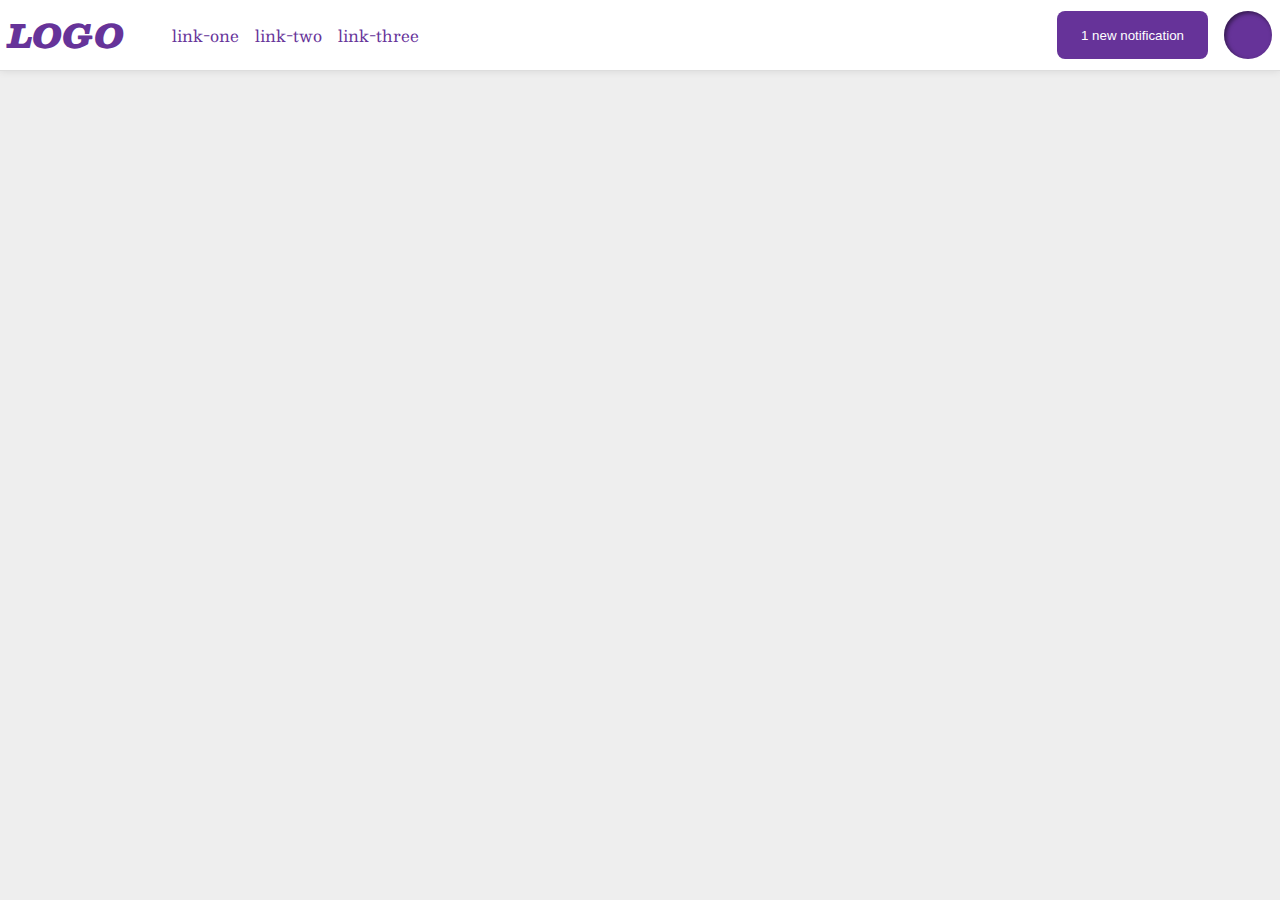
<file: flex/03-flex-header-2/index.html>
<!DOCTYPE html>
<html lang="en">
  <head>
    <meta charset="UTF-8">
    <meta http-equiv="X-UA-Compatible" content="IE=edge">
    <meta name="viewport" content="width=device-width, initial-scale=1.0">
    <title>Flex Header 2</title>
    <link rel="stylesheet" href="style.css">
  </head>
  <body>
    <div class="header">
      <div class="logo">
        LOGO
      </div>
      <ul class="links">
        <li><a href="https://google.com">link-one</a></li>
        <li><a href="https://google.com">link-two</a></li>
        <li><a href="https://google.com">link-three</a></li>
      </ul>
      <div class="header-right">
        <button class="notifications">
          1 new notification
        </button>
        <div class="profile-image"></div>
      </div></div>
    </div>
  </body>
</html>
</file>
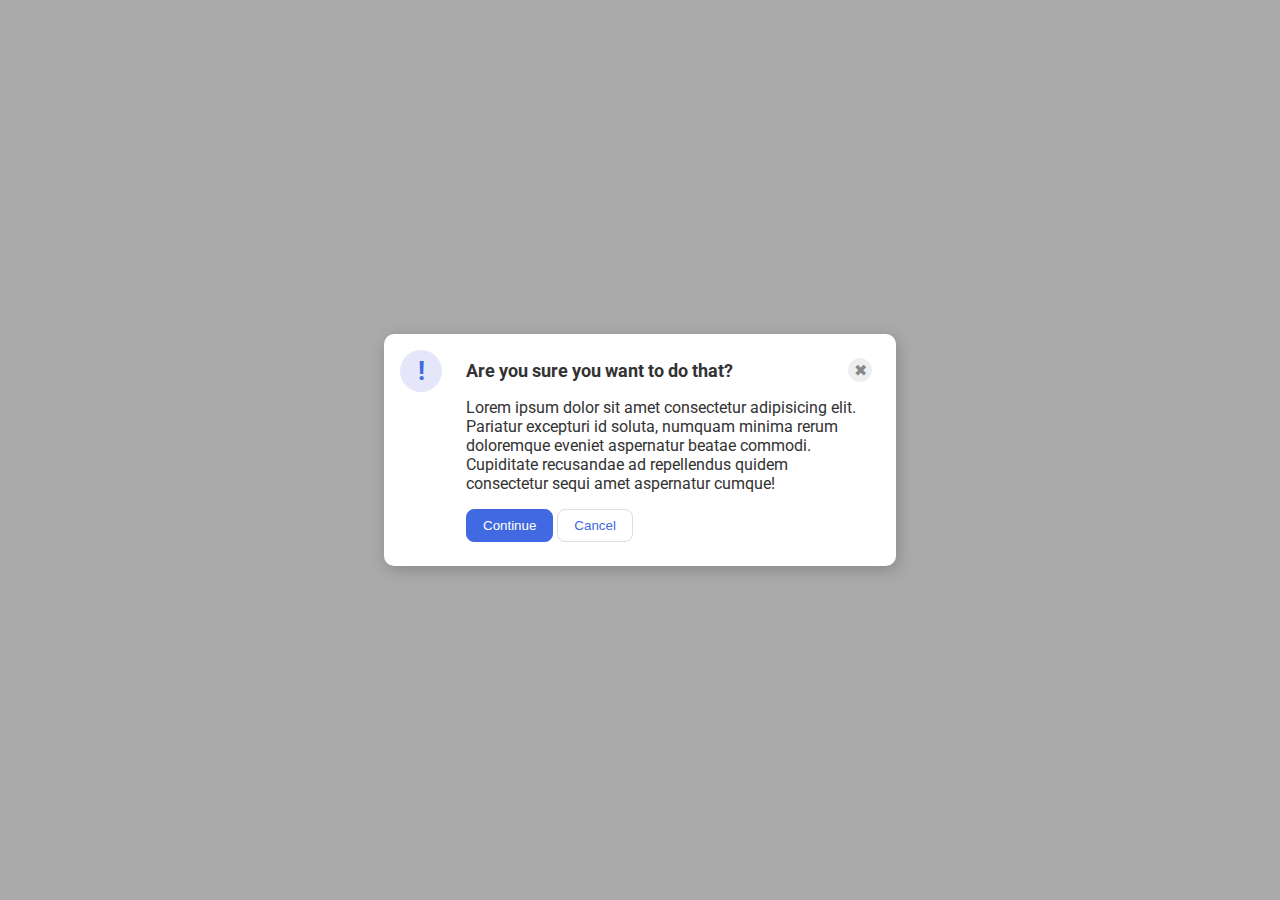
<file: flex/05-flex-modal/index.html>
<!DOCTYPE html>
<html lang="en">
  <head>
    <meta charset="UTF-8">
    <meta http-equiv="X-UA-Compatible" content="IE=edge">
    <meta name="viewport" content="width=device-width, initial-scale=1.0">
    <link rel="stylesheet" href="style.css">
    <title>Modal</title>
  </head>
  <body>
    <div class="modal">
      <div class="icon">!</div>
      <div class="container">
        <div class="header">Are you sure you want to do that?
        <button class="close-button">✖</button></div>
        <div class="text">Lorem ipsum dolor sit amet consectetur adipisicing elit. Pariatur excepturi id soluta, numquam minima rerum doloremque eveniet aspernatur beatae commodi. Cupiditate recusandae ad repellendus quidem consectetur sequi amet aspernatur cumque!</div>
        <div class="buttons">
          <button class="continue">Continue</button>
          <button class="cancel">Cancel</button>
      </div>
      </div>
    </div>
  </body>
</html>
</file>
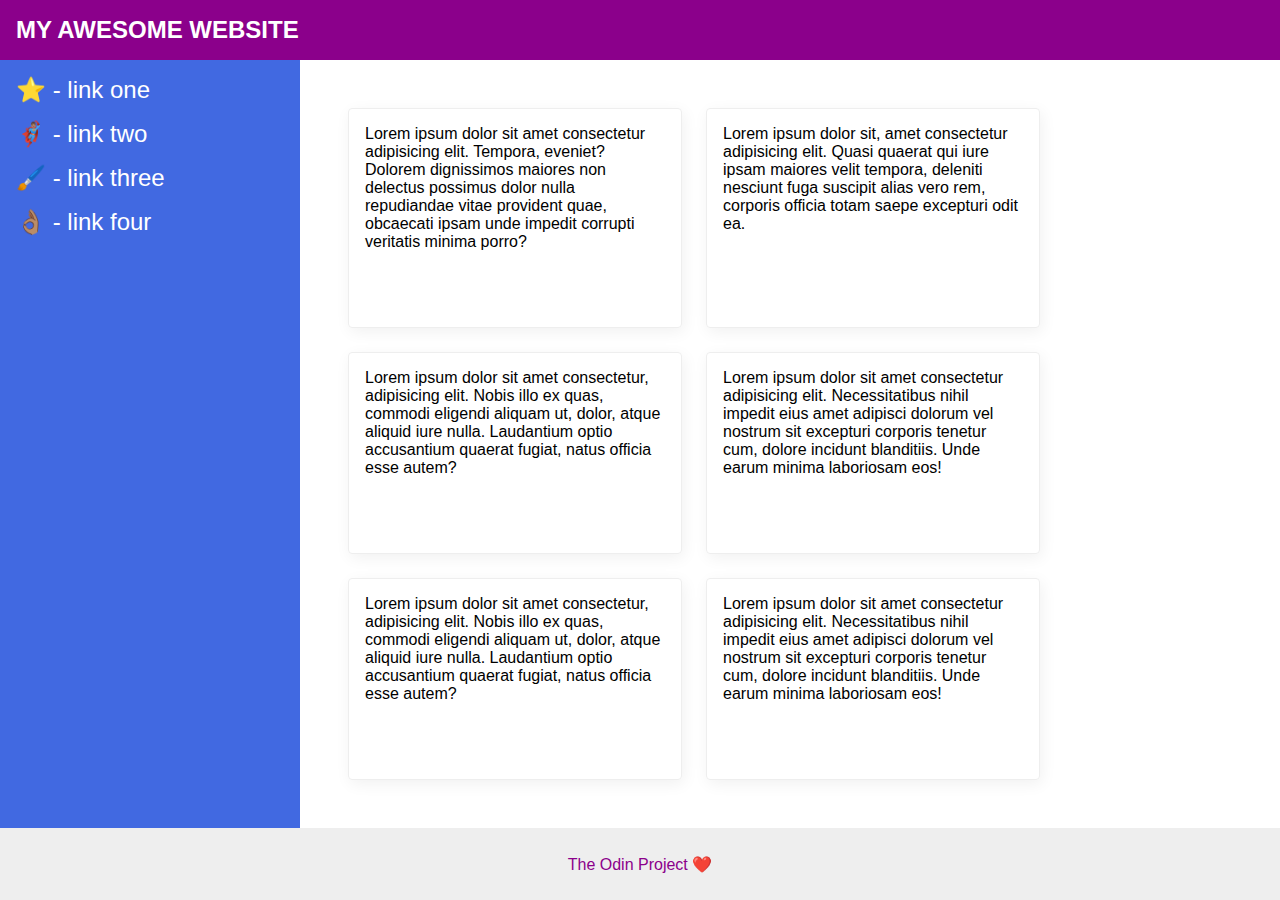
<file: flex/07-flex-layout-2/index.html>
<!DOCTYPE html>
<html lang="en">
  <head>
    <meta charset="UTF-8">
    <meta http-equiv="X-UA-Compatible" content="IE=edge">
    <meta name="viewport" content="width=device-width, initial-scale=1.0">
    <title>The Holy Grail</title>
    <link rel="stylesheet" href="style.css">
  </head>
  <body>
    <div class="header">
      MY AWESOME WEBSITE
    </div>
    <div class="midder">
      <div class="sidebar">
        <ul>
          <li><a href="#">⭐ - link one</a></li>
          <li><a href="#">🦸🏽‍♂️ - link two</a></li>
          <li><a href="#">🖌️ - link three</a></li>
          <li><a href="#">👌🏽 - link four</a></li>
        </ul>
      </div>
      <div class="content">
        <div class="card">Lorem ipsum dolor sit amet consectetur adipisicing elit. Tempora, eveniet? Dolorem dignissimos maiores non delectus possimus dolor nulla repudiandae vitae provident quae, obcaecati ipsam unde impedit corrupti veritatis minima porro?</div>
        <div class="card">Lorem ipsum dolor sit, amet consectetur adipisicing elit. Quasi quaerat qui iure ipsam maiores velit tempora, deleniti nesciunt fuga suscipit alias vero rem, corporis officia totam saepe excepturi odit ea.</div>
        <div class="card">Lorem ipsum dolor sit amet consectetur, adipisicing elit. Nobis illo ex quas, commodi eligendi aliquam ut, dolor, atque aliquid iure nulla. Laudantium optio accusantium quaerat fugiat, natus officia esse autem?</div>
        <div class="card">Lorem ipsum dolor sit amet consectetur adipisicing elit. Necessitatibus nihil impedit eius amet adipisci dolorum vel nostrum sit excepturi corporis tenetur cum, dolore incidunt blanditiis. Unde earum minima laboriosam eos!</div>
        <div class="card">Lorem ipsum dolor sit amet consectetur, adipisicing elit. Nobis illo ex quas, commodi eligendi aliquam ut, dolor, atque aliquid iure nulla. Laudantium optio accusantium quaerat fugiat, natus officia esse autem?</div>
        <div class="card">Lorem ipsum dolor sit amet consectetur adipisicing elit. Necessitatibus nihil impedit eius amet adipisci dolorum vel nostrum sit excepturi corporis tenetur cum, dolore incidunt blanditiis. Unde earum minima laboriosam eos!</div>
      </div>
  </div>
    <div class="footer">
      The Odin Project ❤️
    </div>
  </body>
</html>
</file>
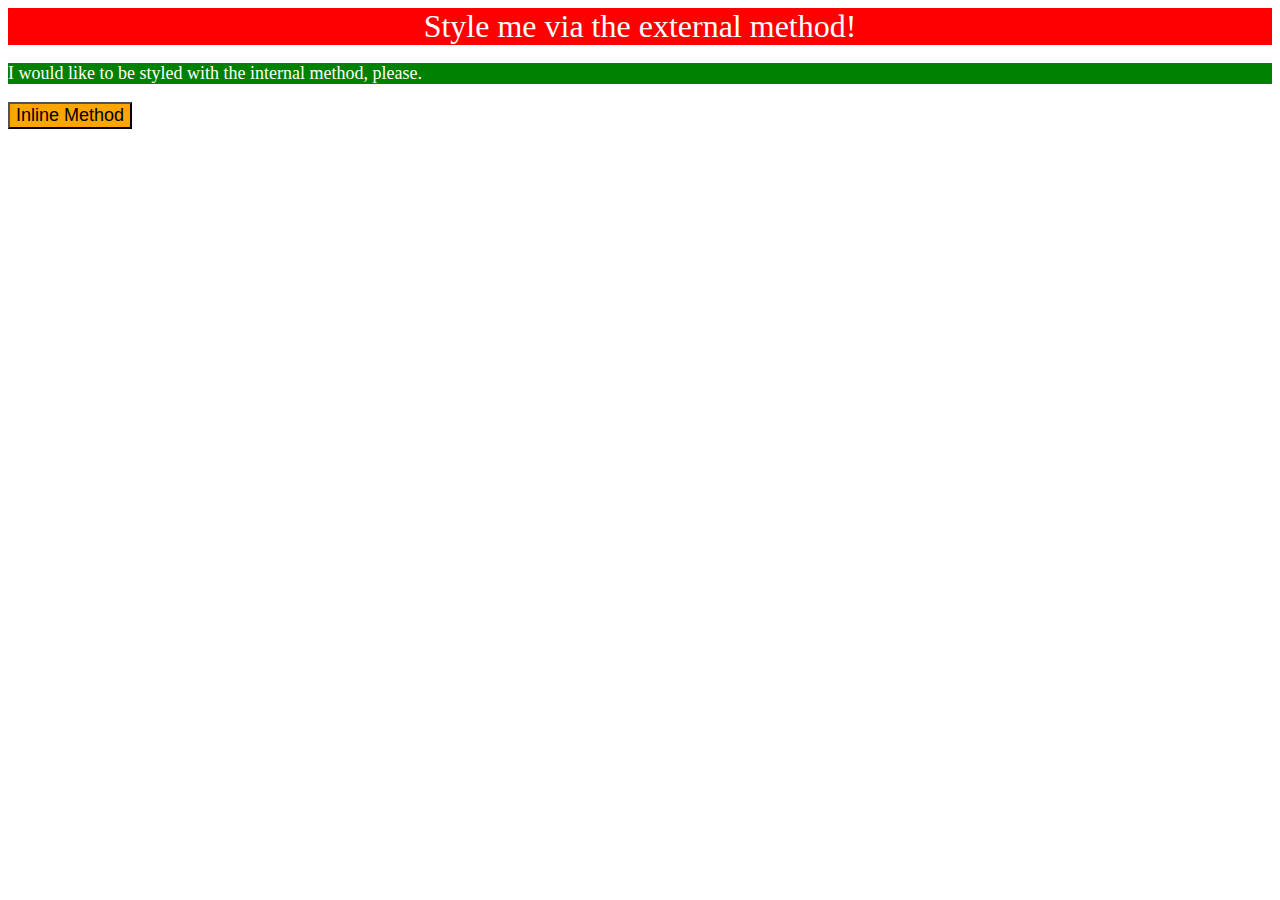
<file: foundations/01-css-methods/index.html>
<!DOCTYPE html>
<html lang="en">
  <head>
    <link rel="stylesheet" href="styles.css">
    <meta charset="UTF-8">
    <meta http-equiv="X-UA-Compatible" content="IE=edge">
    <meta name="viewport" content="width=device-width, initial-scale=1.0">
    <title>Methods for Adding CSS</title>
    <style>
      p {
        background-color: green;
        color: white;
        font-size: 18px;
      }
    </style>
  </head>
  <body>
    <div>Style me via the external method!</div>
    <p>I would like to be styled with the internal method, please.</p>
    <button style="font-size: 18px; background-color:orange">Inline Method</button>
  </body>
</html>
</file>
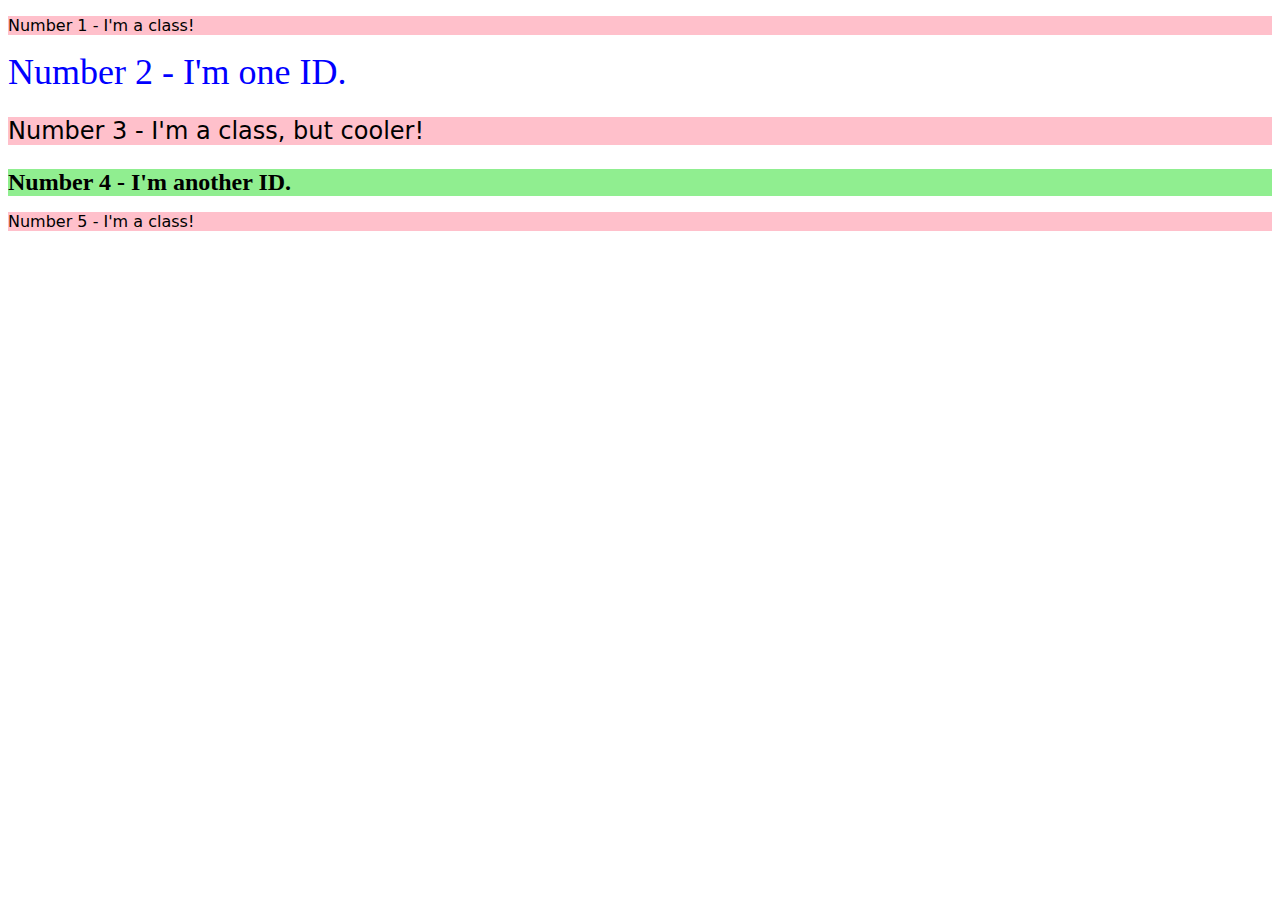
<file: foundations/02-class-id-selectors/index.html>
<!DOCTYPE html>
<html lang="en">
  <head>
    <meta charset="UTF-8">
    <meta http-equiv="X-UA-Compatible" content="IE=edge">
    <meta name="viewport" content="width=device-width, initial-scale=1.0">
    <title>Class and ID Selectors</title>
    <link rel="stylesheet" href="style.css">
  </head>
  <body>
    <p class="odd">Number 1 - I'm a class!</p>
    <div id="two">Number 2 - I'm one ID.</div>
    <p class="odd three">Number 3 - I'm a class, but cooler!</p>
    <div id="four">Number 4 - I'm another ID.</div>
    <p class="odd">Number 5 - I'm a class!</p>
  </body>
</html>
</file>
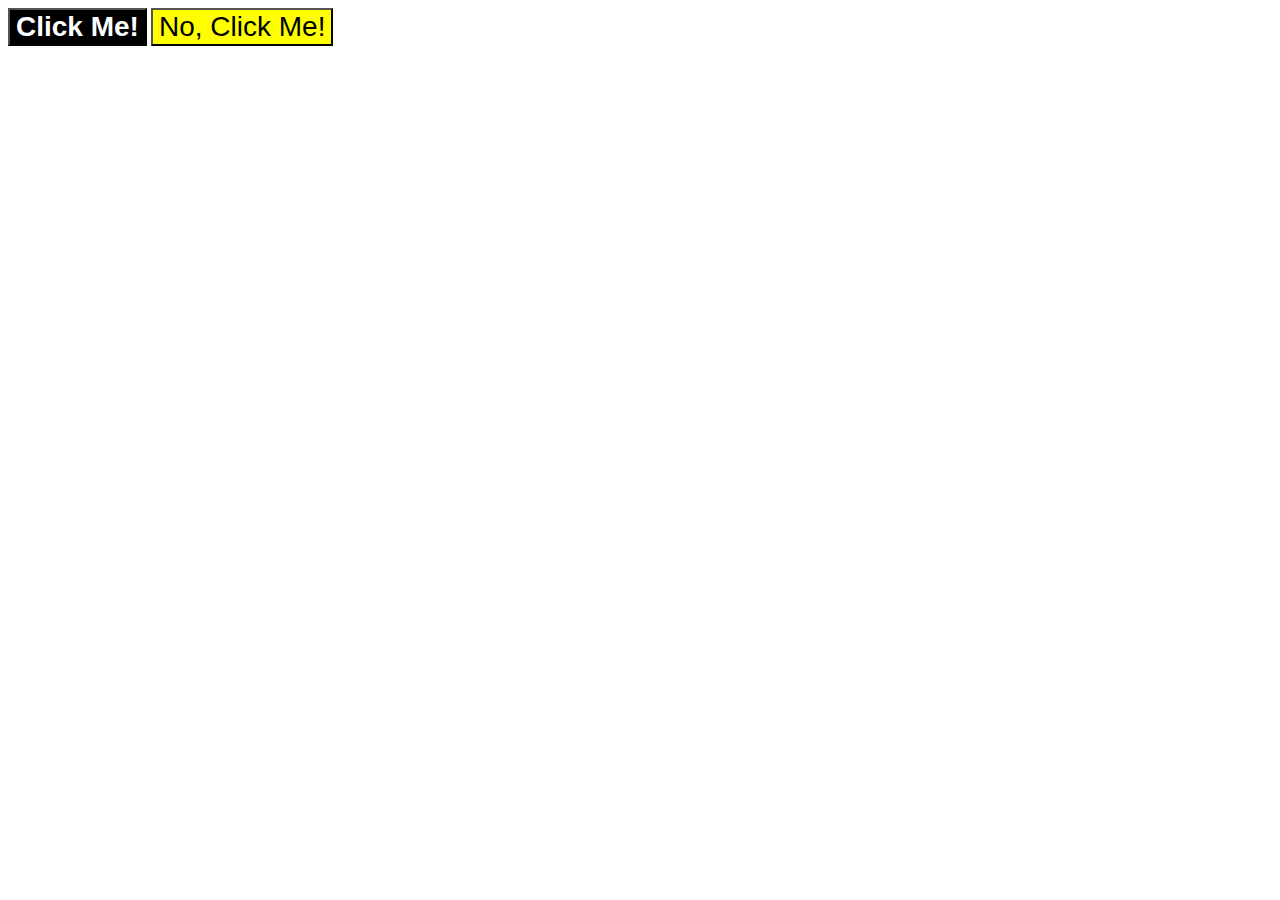
<file: foundations/03-grouping-selectors/index.html>
<!DOCTYPE html>
<html lang="en">
  <head>
    <meta charset="UTF-8">
    <meta http-equiv="X-UA-Compatible" content="IE=edge">
    <meta name="viewport" content="width=device-width, initial-scale=1.0">
    <title>Grouping Selectors</title>
    <link rel="stylesheet" href="style.css">
  </head>
  <body>
    <button class="leftbutton">Click Me!</button>
    <button class="rightbutton">No, Click Me!</button>
  </body>
</html>
</file>
<file: flex/03-flex-header-2/style.css>
/* this is some magical font-importing.  
you'll learn about it later. */
@import url('https://fonts.googleapis.com/css2?family=Besley:ital,wght@0,400;1,900&display=swap');

body {
  margin: 0;
  background: #eee;
  font-family: Besley, serif;
}

.header {
  background: white;
  border-bottom: 1px solid #ddd;
  box-shadow: 0 0 8px rgba(0,0,0,.1);
}

.profile-image {
  background: rebeccapurple;
  box-shadow: inset 2px 2px 4px rgba(0,0,0,.5);
  border-radius: 50%;
  width: 48px;
  height: 48px;
}

.logo {
  color: rebeccapurple;
  font-size: 32px;
  font-weight: 900;
  font-style: italic;
  display: flex;
  align-items: center;
  padding: 8px;
}

button {
  border: none;
  border-radius: 8px;
  background: rebeccapurple;
  color: white;
  padding: 8px 24px;
}

a {
  /* this removes the line under our links */
  text-decoration: none;
  color: rebeccapurple;
}

ul {
  list-style-type: none;
}

.header {
  display: flex;
  justify-content: space-between;
  align-items: center;
}

.header-right {
  display: flex;
  gap: 16px;
  margin: 8px;
}

.links {
  display: flex;
  gap: 16px;
  flex: 1;
  flex-wrap: nowrap;
}
</file>
<file: flex/05-flex-modal/style.css>
@import url('https://fonts.googleapis.com/css2?family=Roboto:wght@400;700&display=swap');

html, body {
  height: 100%;
}

body {
  font-family: Roboto, sans-serif;
  margin: 0;
  background: #aaa;
  color: #333;
  /* I'll give you this one for free lol */
  display: flex;
  align-items: center;
  justify-content: center;
}

.modal {
  background: white;
  width: 480px;
  border-radius: 10px;
  box-shadow: 2px 4px 16px rgba(0,0,0,.2);
}

.icon {
  color: royalblue;
  font-size: 26px;
  font-weight: 700;
  background: lavender;
  width: 42px;
  height: 42px;
  border-radius: 50%;
  display: flex;
  align-items: center;
  justify-content: center;
}

.close-button {
  background: #eee;
  border-radius: 50%;
  color: #888;
  font-weight: 400;
  font-size: 16px;
  height: 24px;
  width: 24px;
  display: flex;
  align-items: center;
  justify-content: center;
  border: 1px solid #eee;
  padding: 0;
}

button {
  cursor: pointer;
  padding: 8px 16px;
  border-radius: 8px;
}

button.continue {
  background: royalblue;
  border: 1px solid royalblue;
  color: white;
}

button.cancel {
  background: white;
  border: 1px solid #ddd;
  color: royalblue;
}

.modal {
  display: flex;
  padding: 16px;
  gap: 16px;

}

.container {
  padding: 8px;
  display: flex;
  flex-direction: column;
  gap: 8px;
  padding: 8px;
}

.header {
  display: flex;
  justify-content: space-between;
  align-items: center;
  font-weight: bold;
  font-size: 18px;
  margin-bottom: 8px;
}

.icon {
  flex-shrink: 0;
}

.text {
  margin-bottom: 8px;
}
</file>
<file: flex/07-flex-layout-2/style.css>
body {
  font-family: -apple-system, BlinkMacSystemFont, 'Segoe UI', Roboto, Oxygen, Ubuntu, Cantarell, 'Open Sans', 'Helvetica Neue', sans-serif;
  margin: 0;
  min-height: 100vh;
}

.header {
  height: 72px;
  background: darkmagenta;
  color: white;
}

.footer {
  height: 72px;
  background: #eee;
  color: darkmagenta;
}

.sidebar {
  width: 300px;
  background: royalblue;
  box-sizing: border-box;
}

.card {
  border: 1px solid #eee;
  box-shadow: 2px 4px 16px rgba(0,0,0,.06);
  border-radius: 4px;
}

body {
  display: flex;
  flex-direction: column;

}
.midder {
  display: flex;
  flex: 1;
}

.sidebar {
  flex-shrink: 0;
  padding: 16px;
  justify-content: flex-start;
}
ul {
  list-style-type: none;
  margin: 0;
  padding: 0;
}
a {
  text-decoration: none;
  color: white;
  font-size: 24px;
}


.content {
  display: flex;
  padding: 48px;
  flex-wrap: wrap;
  gap: 24px;
}

.card {
  width: 300px;
  gap: 16px;
  padding: 16px;
}

li {
  padding-bottom: 16px;
  margin: 0;
}
.footer {
  justify-content: flex-end;
  text-align: center;
  align-content: center;
}

.header {
  display: flex;
  flex: 1;
  flex-grow: 0;
  font-family: Impact, Haettenschweiler, 'Arial Narrow Bold', sans-serif;
  font-size: 24px;
  font-weight: 900;
  padding: 16px;
}
</file>
<file: foundations/01-css-methods/styles.css>
div {
    background-color: red;
    color: white;
    font-size: 32px;
    text-align: center;
    font-weight: 700px;
}
</file>
<file: foundations/02-class-id-selectors/style.css>
.odd {
    background-color: pink;
    font-family: Verdana, 'DejaVu Sans', sans-serif;
}
#two {
    color: blue;
    font-size: 36px;
}
.odd.three {
    font-size: 24px;
}
#four {
    background-color:lightgreen;
    font-size: 24px;
    font-weight: bold;
}
</file>
<file: foundations/03-grouping-selectors/style.css>
.leftbutton {
    background-color: black;
    color: white;
    font-weight: bold;
}
.rightbutton {
    background-color: yellow;
}
.leftbutton,
 .rightbutton {
    font-size: 28px;
    font-family: Helvetica, 'Times New Roman', sans-serif;
}
</file>
